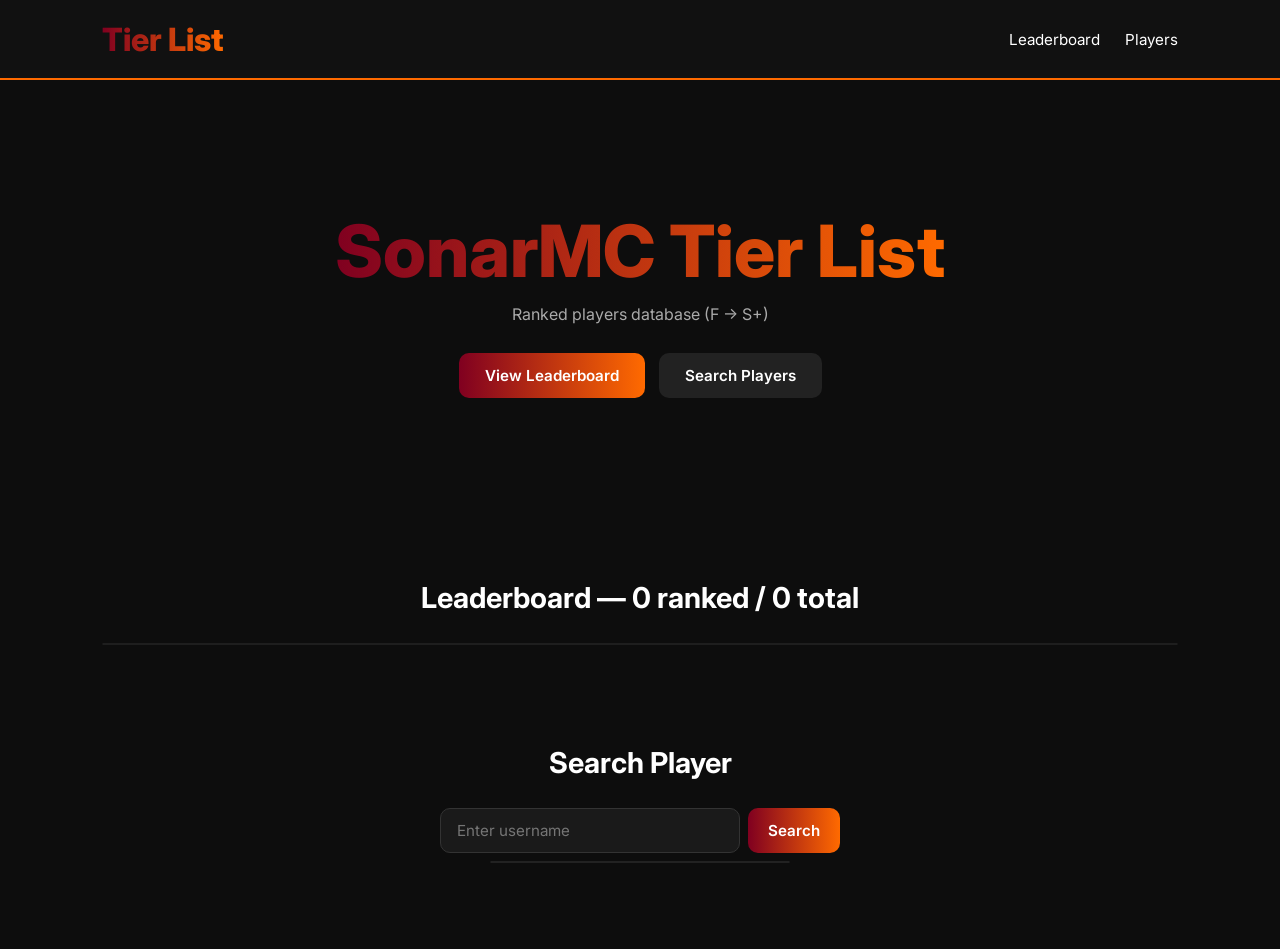
<file: index.html>
<!DOCTYPE html>
<html lang="en">
<head>
    <meta charset="UTF-8">
    <meta name="viewport" content="width=device-width, initial-scale=1.0">
    <title>SonarMC Tier List</title>
    <link rel="preconnect" href="https://fonts.googleapis.com">
    <link href="https://fonts.googleapis.com/css2?family=Inter:wght@400;600;700;800&display=swap" rel="stylesheet">
    <link rel="stylesheet" href="style.css">
    <script defer src="script.js"></script>
</head>
<body>

<!-- NAV -->
<nav>
    <div class="logo">Tier List</div>
    <div class="links">
        <a href="#leaderboard">Leaderboard</a>
        <a href="#players">Players</a>
    </div>
</nav>

<!-- HERO -->
<div class="hero">
    <div>
        <h1>SonarMC Tier List</h1>
        <p>Ranked players database (F → S+)</p>
        <div class="hero-btns">
            <button class="btn btn-primary" onclick="scrollToLeaderboard()">View Leaderboard</button>
            <button class="btn btn-secondary" onclick="scrollToPlayers()">Search Players</button>
        </div>
    </div>
</div>

<!-- LEADERBOARD -->
<section id="leaderboard">
    <h2 class="section-title">Leaderboard — <span id="rankedPlayersCount">0 ranked / 0 total</span></h2>
    <div class="leaderboard-wrap" id="leaderboardContainer"></div>
</section>

<!-- SEARCH -->
<section id="players">
    <h2 class="section-title">Search Player</h2>
    <div class="search-wrapper">
        <div class="search-box">
            <input id="playerInput" placeholder="Enter username" oninput="showSuggestions()"
                onkeydown="if(event.key==='Enter') searchPlayer()">
            <button onclick="searchPlayer()">Search</button>
        </div>
        <div id="suggestions"></div>
    </div>
    <div id="searchResult" class="search-result"></div>
</section>

</body>
</html>
</file>
<file: style.css>
/* =========================
   GLOBAL
========================= */
html { scroll-behavior: smooth; }
* { margin: 0; padding: 0; box-sizing: border-box; font-family: 'Inter', sans-serif; }
body { background: #0d0d0d; color: white; }

/* =========================
   NAV
========================= */
nav {
    height: 80px;
    display: flex;
    justify-content: space-between;
    align-items: center;
    padding: 0 8%;
    background: #111;
    border-bottom: 2px solid #ff6a00;
    position: sticky;
    top: 0;
    z-index: 100;
}
.logo {
    font-size: 2rem;
    font-weight: 800;
    background: linear-gradient(90deg, #800020, #ff6a00);
    -webkit-background-clip: text;
    -webkit-text-fill-color: transparent;
}
.links { display: flex; gap: 25px; }
.links a { color: white; text-decoration: none; font-size: 0.95rem; }
.links a:hover { color: #ff6a00; }

/* =========================
   HERO
========================= */
.hero {
    min-height: 50vh;
    display: flex;
    justify-content: center;
    align-items: center;
    text-align: center;
    padding: 40px 20px;
}
.hero h1 {
    font-size: 4.5rem;
    font-weight: 800;
    background: linear-gradient(90deg, #800020, #ff6a00);
    -webkit-background-clip: text;
    -webkit-text-fill-color: transparent;
}
.hero p { color: #aaa; margin-top: 10px; font-size: 1rem; }
.hero-btns { margin-top: 24px; }

/* =========================
   BUTTONS
========================= */
.btn {
    padding: 13px 26px;
    border: none;
    border-radius: 10px;
    cursor: pointer;
    margin: 5px;
    transition: 0.2s;
    font-size: 0.95rem;
    font-weight: 600;
}
.btn-primary { background: linear-gradient(90deg, #800020, #ff6a00); color: white; }
.btn-secondary { background: #222; color: white; }
.btn:hover { transform: scale(1.05); opacity: 0.9; }

/* =========================
   SECTIONS
========================= */
#leaderboard, #players { padding: 50px 8%; }
.section-title { text-align: center; margin-bottom: 28px; font-size: 1.8rem; font-weight: 700; }

/* =========================
   OVERALL TIER COLORS
========================= */
.overall-splus  { background: linear-gradient(90deg, #ff6a00, #ffb300); color: black; }
.overall-s      { background: #ff3b30; color: white; }
.overall-a      { background: #ff6a00; color: white; }
.overall-b      { background: #ffb300; color: black; }
.overall-c      { background: #cddc39; color: black; }
.overall-d      { background: #00acc1; color: white; }
.overall-e      { background: #555; color: white; }
.overall-f      { background: #2f2f2f; color: #888; }
.overall-unknown { background: #1a1a2e; color: #7c83ff; border: 1px solid #7c83ff44; }

/* =========================
   KIT BADGES
========================= */
.kit-badge {
    padding: 3px 8px;
    border-radius: 999px;
    font-weight: 700;
    font-size: 0.7rem;
    display: inline-block;
}
.ht1 { background: #ff3b30; color: white; }
.ht2 { background: #ff6a00; color: white; }
.ht3 { background: #ffb300; color: black; }
.lt1 { background: #cddc39; color: black; }
.lt2 { background: #00acc1; color: white; }
.lt3 { background: #555; color: white; }
.unranked { background: #2f2f2f; color: #666; }

/* =========================
   LEADERBOARD CARDS
========================= */
.lb-card {
    display: flex;
    align-items: center;
    gap: 14px;
    padding: 16px 20px;
    border-bottom: 1px solid #1a1a1a;
    transition: background 0.15s;
}
.lb-card:last-child { border-bottom: none; }
.lb-card:hover { background: #141414; }

.lb-rank {
    color: #ff6a00;
    font-weight: 700;
    font-size: 0.9rem;
    min-width: 36px;
}
.lb-head {
    width: 44px;
    height: 44px;
    border-radius: 8px;
    flex-shrink: 0;
}
.lb-info { flex: 1; min-width: 0; }
.lb-name { font-weight: 700; font-size: 1rem; margin-bottom: 6px; }
.lb-kits { display: flex; gap: 6px; flex-wrap: wrap; align-items: center; }
.lb-kit-wrap { display: flex; flex-direction: column; align-items: center; gap: 2px; }
.lb-kit-icon { font-size: 0.85rem; }

.lb-overall {
    padding: 6px 14px;
    border-radius: 10px;
    font-weight: 800;
    font-size: 1rem;
    flex-shrink: 0;
    min-width: 52px;
    text-align: center;
}

.leaderboard-wrap {
    background: #111;
    border: 1px solid #1e1e1e;
    border-radius: 16px;
    overflow: hidden;
}

/* =========================
   SEARCH
========================= */
.search-wrapper { display: flex; flex-direction: column; align-items: center; }
.search-box { display: flex; gap: 8px; justify-content: center; }
.search-box input {
    padding: 12px 16px;
    width: 300px;
    border: 1px solid #333;
    border-radius: 10px;
    background: #1a1a1a;
    color: white;
    outline: none;
    font-size: 0.95rem;
    transition: border 0.2s;
}
.search-box input:focus { border-color: #ff6a00; }
.search-box button {
    padding: 12px 20px;
    border: none;
    border-radius: 10px;
    background: linear-gradient(90deg, #800020, #ff6a00);
    color: white;
    cursor: pointer;
    font-weight: 600;
    font-size: 0.95rem;
    transition: 0.2s;
}
.search-box button:hover { opacity: 0.85; }
.search-result { text-align: center; margin-top: 28px; width: 100%; }

/* =========================
   AUTOCOMPLETE
========================= */
#suggestions {
    width: 300px;
    margin: 8px auto;
    background: #111;
    border: 1px solid #222;
    border-radius: 10px;
    overflow: hidden;
}
.suggestion-item {
    padding: 10px 14px;
    cursor: pointer;
    border-bottom: 1px solid #1a1a1a;
    font-size: 0.9rem;
    transition: background 0.1s;
}
.suggestion-item:last-child { border-bottom: none; }
.suggestion-item:hover { background: #1e1e1e; }

/* =========================
   SEARCH CARD
========================= */
.search-card {
    display: inline-block;
    background: #111;
    border: 1px solid #1e1e1e;
    border-radius: 16px;
    padding: 24px;
    min-width: 300px;
    max-width: 400px;
    text-align: left;
    width: 100%;
}
.search-card-header {
    display: flex;
    align-items: center;
    gap: 14px;
    margin-bottom: 20px;
}
.search-head { width: 52px; height: 52px; border-radius: 10px; }
.search-name { font-size: 1.2rem; font-weight: 700; margin-bottom: 6px; }
.overall-badge {
    padding: 4px 14px;
    border-radius: 999px;
    font-weight: 800;
    font-size: 0.9rem;
    display: inline-block;
}
.search-kits { display: flex; flex-direction: column; gap: 2px; }
.search-kit-row {
    display: flex;
    justify-content: space-between;
    align-items: center;
    padding: 10px 0;
    border-bottom: 1px solid #1a1a1a;
}
.search-kit-row:last-child { border-bottom: none; }
.search-kit-label { color: #aaa; font-size: 0.9rem; }

/* =========================
   MOBILE
========================= */
@media (max-width: 768px) {

    nav {
        height: 60px;
        padding: 0 5%;
    }
    .logo { font-size: 1.4rem; }
    .links { gap: 16px; font-size: 0.85rem; }

    .hero {
        min-height: unset;
        padding: 32px 16px 28px;
    }
    .hero h1 { font-size: 2.2rem; }
    .hero p { font-size: 0.85rem; }
    .btn { padding: 11px 18px; font-size: 0.88rem; }

    #leaderboard, #players { padding: 20px 12px; }
    .section-title { font-size: 1.3rem; margin-bottom: 16px; }

    /* Compact card on mobile */
    .lb-card { padding: 12px 14px; gap: 10px; }
    .lb-head { width: 36px; height: 36px; }
    .lb-name { font-size: 0.9rem; margin-bottom: 4px; }
    .lb-rank { font-size: 0.8rem; min-width: 28px; }
    .lb-kit-icon { font-size: 0.75rem; }
    .kit-badge { font-size: 0.65rem; padding: 2px 6px; }
    .lb-overall { font-size: 0.85rem; padding: 5px 10px; min-width: 44px; }

    /* Full width search */
    .search-box { flex-direction: row; width: 100%; padding: 0 4px; }
    .search-box input { flex: 1; width: unset; }
    #suggestions { width: 100%; }

    .search-card { min-width: unset; width: 100%; }
}
</file>
